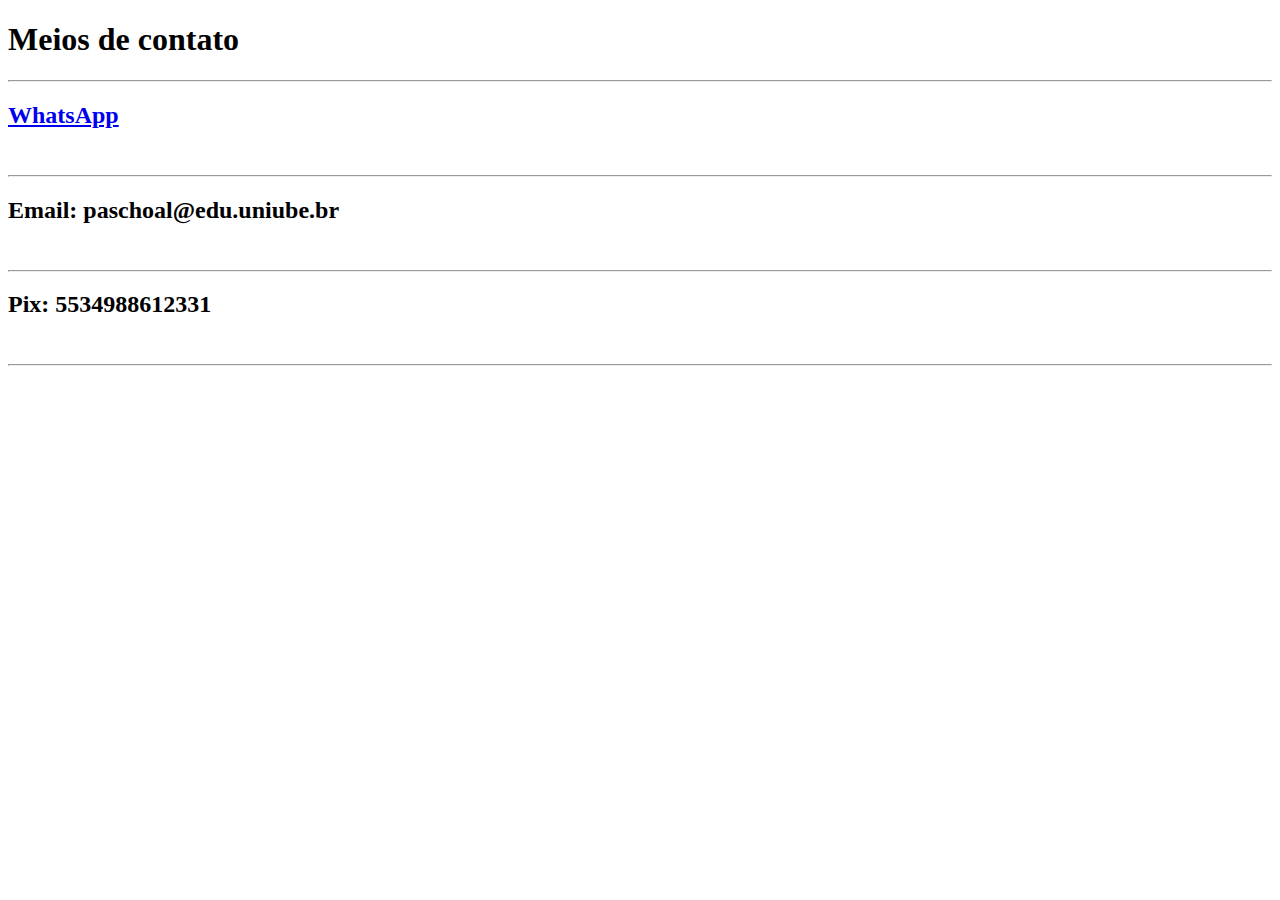
<file: contato.html>
<!DOCTYPE html>
<html lang="en">
<head>
    <meta charset="UTF-8">
    <meta name="viewport" content="width=device-width, initial-scale=1.0">
    <title>Contato</title>
</head>
<body>
    <h1>Meios de contato</h1>
    <hr>
    <a href="https://wa.me/+5534988612331" target="_blank"><h2>WhatsApp</h2></a>
    <br>
    <hr>
    <h2>Email: paschoal@edu.uniube.br</h2>
    <br><hr>
    <h2>Pix: 5534988612331</h2>
    <br><hr>

</body>
</html>
</file>
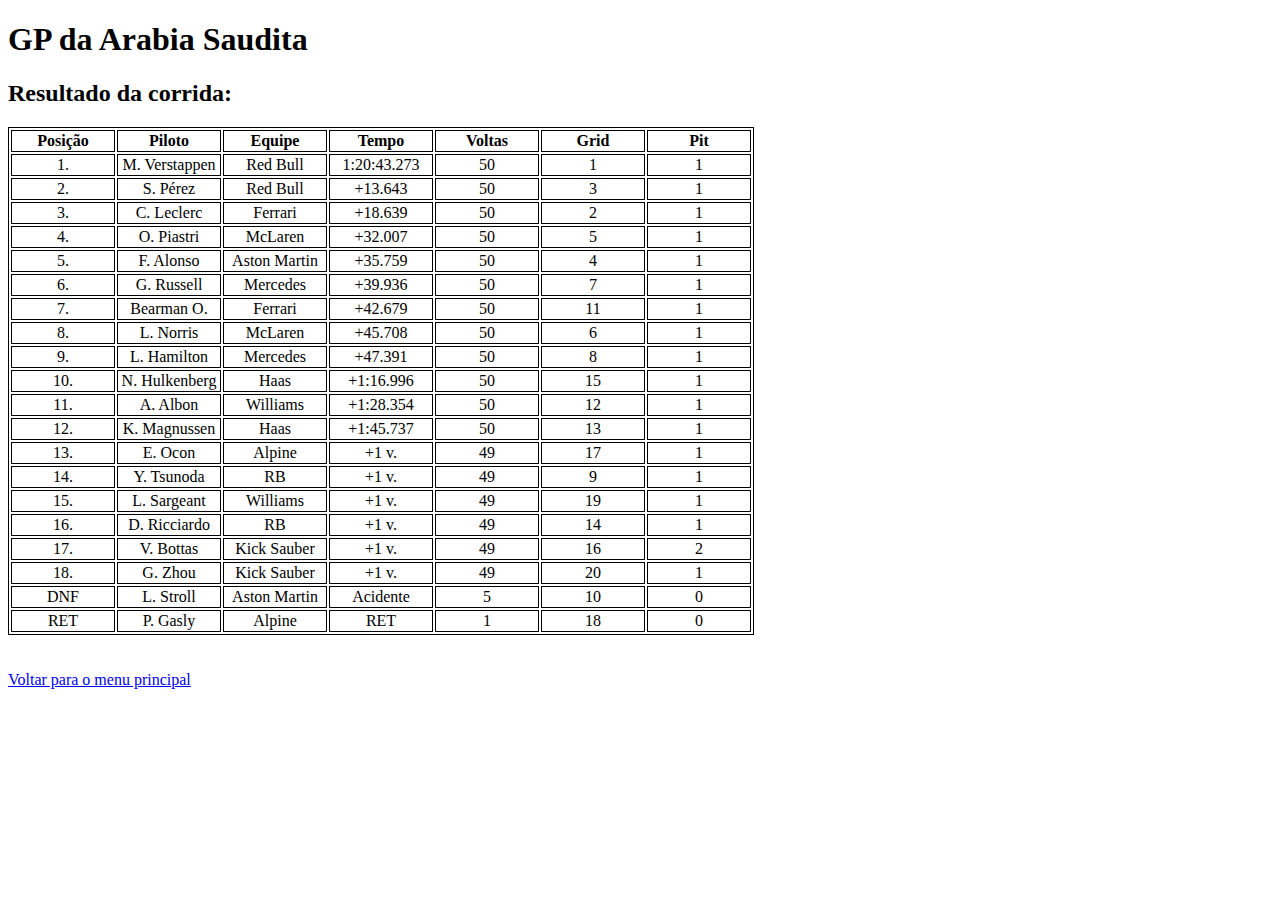
<file: gp_arabia_saudita.html>
<!DOCTYPE html>
<html lang="en">
<head>
    <meta charset="UTF-8">
    <meta name="viewport" content="width=device-width, initial-scale=1.0">
    <title>GP Arabia Saudita</title>
    <link rel="stylesheet" href="./css/tableBorder.css">
</head>
<body>
    <h1>GP da Arabia Saudita</h1>

    <h2>Resultado da corrida:</h2>
    <table>
        <tr>
            <th>Posição</th>
            <th>Piloto</th>
            <th>Equipe</th>
            <th>Tempo</th>
            <th>Voltas</th>
            <th>Grid</th>
            <th>Pit</th>
        </tr>
        <tr>
            <td>1.</td>
            <td>M. Verstappen</td>
            <td>Red Bull</td>
            <td>1:20:43.273</td>
            <td>50</td>
            <td>1</td>
            <td>1</td>
        </tr>
        <tr>
            <td>2.</td>
            <td>S. Pérez</td>
            <td>Red Bull</td>
            <td>+13.643</td>
            <td>50</td>
            <td>3</td>
            <td>1</td>
        </tr>
        <tr>
            <td>3.</td>
            <td>C. Leclerc</td>
            <td>Ferrari</td>
            <td>+18.639</td>
            <td>50</td>
            <td>2</td>
            <td>1</td>
        </tr>
        <tr>
            <td>4.</td>
            <td>O. Piastri</td>
            <td>McLaren</td>
            <td>+32.007</td>
            <td>50</td>
            <td>5</td>
            <td>1</td>
        </tr>
        <tr>
            <td>5.</td>
            <td>F. Alonso</td>
            <td>Aston Martin</td>
            <td>+35.759</td>
            <td>50</td>
            <td>4</td>
            <td>1</td>
        </tr>
        <tr>
            <td>6.</td>
            <td>G. Russell</td>
            <td>Mercedes</td>
            <td>+39.936</td>
            <td>50</td>
            <td>7</td>
            <td>1</td>
        </tr>
        <tr>
            <td>7.</td>
            <td>Bearman O.</td>
            <td>Ferrari</td>
            <td>+42.679</td>
            <td>50</td>
            <td>11</td>
            <td>1</td>
        </tr>
        <tr>
            <td>8.</td>
            <td>L. Norris</td>
            <td>McLaren</td>
            <td>+45.708</td>
            <td>50</td>
            <td>6</td>
            <td>1</td>
        </tr>
        <tr>
            <td>9.</td>
            <td>L. Hamilton</td>
            <td>Mercedes</td>
            <td>+47.391</td>
            <td>50</td>
            <td>8</td>
            <td>1</td>
        </tr>
        <tr>
            <td>10.</td>
            <td>N. Hulkenberg</td>
            <td>Haas</td>
            <td>+1:16.996</td>
            <td>50</td>
            <td>15</td>
            <td>1</td>
        </tr>
        <tr>
            <td>11.</td>
            <td>A. Albon</td>
            <td>Williams</td>
            <td>+1:28.354</td>
            <td>50</td>
            <td>12</td>
            <td>1</td>
        </tr>
        <tr>
            <td>12.</td>
            <td>K. Magnussen</td>
            <td>Haas</td>
            <td>+1:45.737</td>
            <td>50</td>
            <td>13</td>
            <td>1</td>
        </tr>
        <tr>
            <td>13.</td>
            <td>E. Ocon</td>
            <td>Alpine</td>
            <td>+1 v.</td>
            <td>49</td>
            <td>17</td>
            <td>1</td>
        </tr>
        <tr>
            <td>14.</td>
            <td>Y. Tsunoda</td>
            <td>RB</td>
            <td>+1 v.</td>
            <td>49</td>
            <td>9</td>
            <td>1</td>
        </tr>
        <tr>
            <td>15.</td>
            <td>L. Sargeant</td>
            <td>Williams</td>
            <td>+1 v.</td>
            <td>49</td>
            <td>19</td>
            <td>1</td>
        </tr>
        <tr>
            <td>16.</td>
            <td>D. Ricciardo</td>
            <td>RB</td>
            <td>+1 v.</td>
            <td>49</td>
            <td>14</td>
            <td>1</td>
        </tr>
        <tr>
            <td>17.</td>
            <td>V. Bottas</td>
            <td>Kick Sauber</td>
            <td>+1 v.</td>
            <td>49</td>
            <td>16</td>
            <td>2</td>
        </tr>
        <tr>
            <td>18.</td>
            <td>G. Zhou</td>
            <td>Kick Sauber</td>
            <td>+1 v.</td>
            <td>49</td>
            <td>20</td>
            <td>1</td>
        </tr>
        <tr>
            <td>DNF</td>
            <td>L. Stroll</td>
            <td>Aston Martin</td>
            <td>Acidente</td>
            <td>5</td>
            <td>10</td>
            <td>0</td>
        <tr>
            <td>RET</td>
            <td>P. Gasly</td>
            <td>Alpine</td>
            <td>RET</td>
            <td>1</td>
            <td>18<t/td>
            <td>0</td>
    </table>
    <br>
    <br>
    <a href="./index.html" target="">Voltar para o menu principal</a>
</body>
</html>
</file>
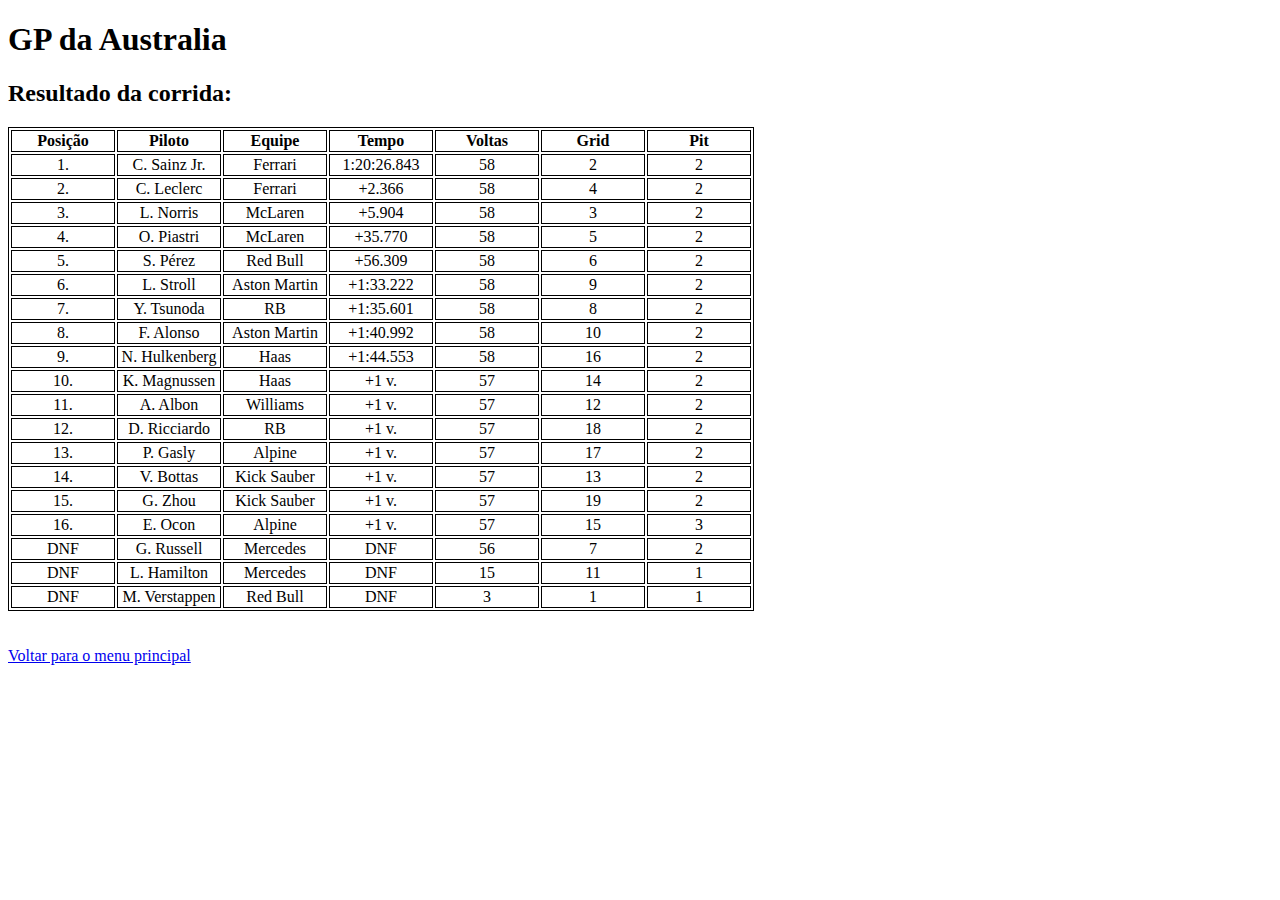
<file: gp_australia.html>
<!DOCTYPE html>
<html lang="en">
<head>
    <meta charset="UTF-8">
    <meta name="viewport" content="width=device-width, initial-scale=1.0">
    <title>GP Australia</title>
    <link rel="stylesheet" href="./css/tableBorder.css">
</head>
<body>
    <h1>GP da Australia</h1>

    <h2>Resultado da corrida:</h2>
    <table>
        <tr>
            <th>Posição</th>
            <th>Piloto</th>
            <th>Equipe</th>
            <th>Tempo</th>
            <th>Voltas</th>
            <th>Grid</th>
            <th>Pit</th>
        </tr>
        <tr>
            <td>1.</td>
            <td>C. Sainz Jr.</td>
            <td>Ferrari</td>
            <td>1:20:26.843</td>
            <td>58</td>
            <td>2</td>
            <td>2</td>
        </tr>
        <tr>
            <td>2.</td>
            <td>C. Leclerc</td>
            <td>Ferrari</td>
            <td>+2.366</td>
            <td>58</td>
            <td>4</td>
            <td>2</td>
        </tr>
        <tr>
            <td>3.</td>
            <td>L. Norris</td>
            <td>McLaren</td>
            <td>+5.904</td>
            <td>58</td>
            <td>3</td>
            <td>2</td>
        </tr>
        <tr>
            <td>4.</td>
            <td>O. Piastri</td>
            <td>McLaren</td>
            <td>+35.770</td>
            <td>58</td>
            <td>5</td>
            <td>2</td>
        </tr>
        <tr>
            <td>5.</td>
            <td>S. Pérez</td>
            <td>Red Bull</td>
            <td>+56.309</td>
            <td>58</td>
            <td>6</td>
            <td>2</td>
        </tr>
        <tr>
            <td>6.</td>
            <td>L. Stroll</td>
            <td>Aston Martin</td>
            <td>+1:33.222</td>
            <td>58</td>
            <td>9</td>
            <td>2</td>
        </tr>
        <tr>
            <td>7.</td>
            <td>Y. Tsunoda</td>
            <td>RB</td>
            <td>+1:35.601</td>
            <td>58</td>
            <td>8</td>
            <td>2</td>
        </tr>
        <tr>
            <td>8.</td>
            <td>F. Alonso</td>
            <td>Aston Martin</td>
            <td>+1:40.992</td>
            <td>58</td>
            <td>10</td>
            <td>2</td>
        </tr>
        <tr>
            <td>9.</td>
            <td>N. Hulkenberg</td>
            <td>Haas</td>
            <td>+1:44.553</td>
            <td>58</td>
            <td>16</td>
            <td>2</td>
        </tr>
        <tr>
            <td>10.</td>
            <td>K. Magnussen</td>
            <td>Haas</td>
            <td>+1 v.</td>
            <td>57</td>
            <td>14</td>
            <td>2</td>
        </tr>
        <tr>
            <td>11.</td>
            <td>A. Albon</td>
            <td>Williams</td>
            <td>+1 v.</td>
            <td>57</td>
            <td>12</td>
            <td>2</td>
        </tr>
        <tr>
            <td>12.</td>
            <td>D. Ricciardo</td>
            <td>RB</td>
            <td>+1 v.</td>
            <td>57</td>
            <td>18</td>
            <td>2</td>
        </tr>
        <tr>
            <td>13.</td>
            <td>P. Gasly</td>
            <td>Alpine</td>
            <td>+1 v.</td>
            <td>57</td>
            <td>17</td>
            <td>2</td>
        </tr>
        <tr>
            <td>14.</td>
            <td>V. Bottas</td>
            <td>Kick Sauber</td>
            <td>+1 v.</td>
            <td>57</td>
            <td>13</td>
            <td>2</td>
        </tr>
        <tr>
            <td>15.</td>
            <td>G. Zhou</td>
            <td>Kick Sauber</td>
            <td>+1 v.</td>
            <td>57</td>
            <td>19</td>
            <td>2</td>
        </tr>
        <tr>
            <td>16.</td>
            <td>E. Ocon</td>
            <td>Alpine</td>
            <td>+1 v.</td>
            <td>57</td>
            <td>15</td>
            <td>3</td>
        </tr>
        <tr>
            <td>DNF</td>
            <td>G. Russell</td>
            <td>Mercedes</td>
            <td>DNF</td>
            <td>56</td>
            <td>7</td>
            <td>2</td>
        </tr>
        <tr>
            <td>DNF</td>
            <td>L. Hamilton</td>
            <td>Mercedes</td>
            <td>DNF</td>
            <td>15</td>
            <td>11</td>
            <td>1</td>
        </tr>
        <tr>
            <td>DNF</td>
            <td>M. Verstappen</td>
            <td>Red Bull</td>
            <td>DNF</td>
            <td>3</td>
            <td>1</td>
            <td>1</td>
        </tr>
    </table>
    <br>
    <br>
    <a href="./index.html" target="">Voltar para o menu principal</a>
</body>
</html>
</file>
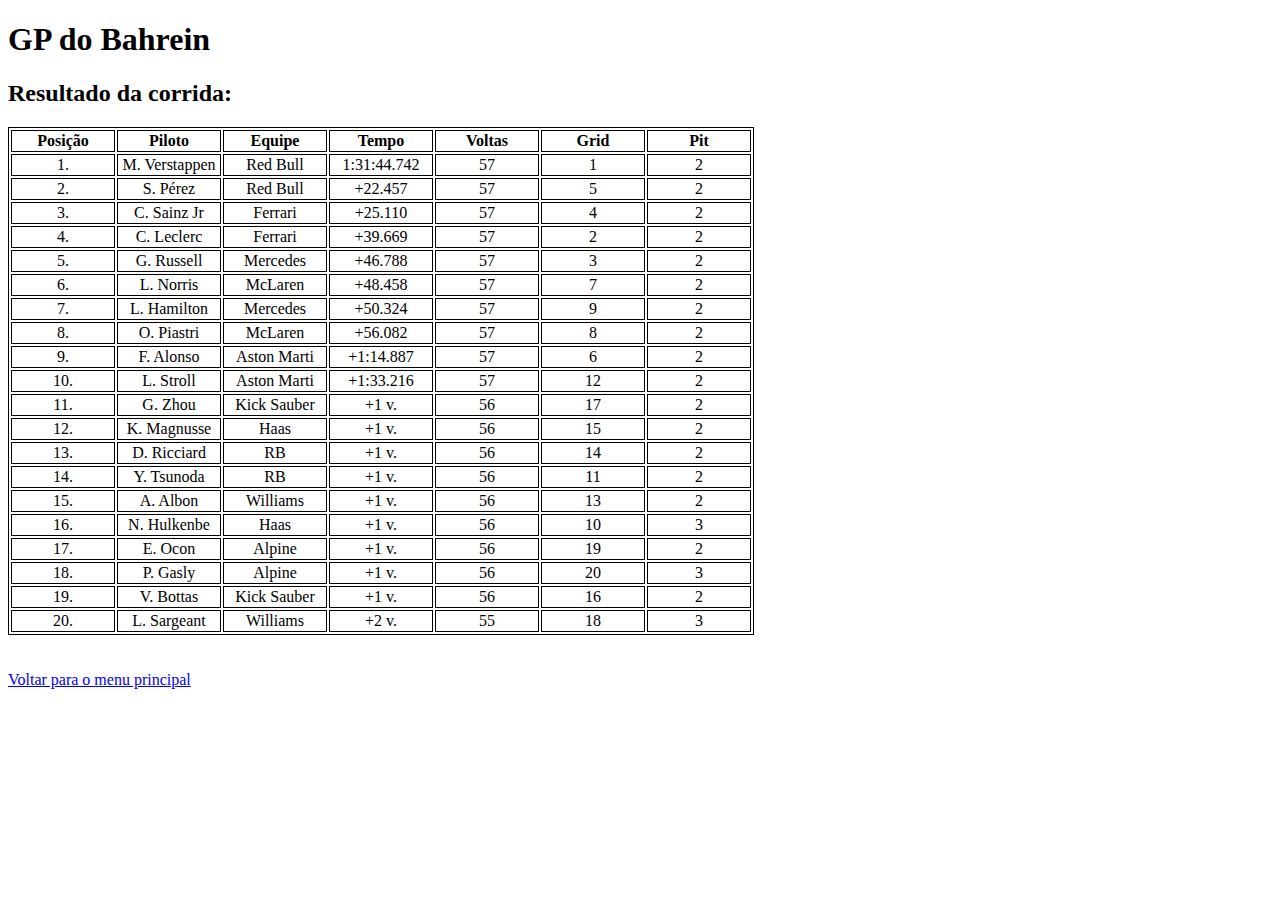
<file: gp_bahrein.html>
<!DOCTYPE html>
<html lang="en">
<head>
    <meta charset="UTF-8">
    <meta name="viewport" content="width=device-width, initial-scale=1.0">
    <title>GP Bahrein</title>
    <link rel="stylesheet" href="./css/tableBorder.css">
</head>
<body>
    <h1>GP do Bahrein</h1>

    <h2>Resultado da corrida:</h2>
    <table>
        <tr>
            <th>Posição</th>
            <th>Piloto</th>
            <th>Equipe</th>
            <th>Tempo</th>
            <th>Voltas</th>
            <th>Grid</th>
            <th>Pit</th>
        </tr>
        <tr>
            <td>1.</td>
            <td>M. Verstappen</td>
            <td>Red Bull</td>
            <td>1:31:44.742</td>
            <td>57</td>
            <td>1</td>
            <td>2</td>
        </tr>
        <tr>
            <td>2.</td>
            <td>S. Pérez</td>
            <td>Red Bull</td>
            <td>+22.457</td>
            <td>57</td>
            <td>5</td>
            <td>2</td>
        </tr>
        <tr>
            <td>3.</td>
            <td>C. Sainz Jr</td>
            <td>Ferrari</td>
            <td>+25.110</td>
            <td>57</td>
            <td>4</td>
            <td>2</td>
        </tr>
        <tr>
            <td>4.</td>
            <td>C. Leclerc</td>
            <td>Ferrari</td>
            <td>+39.669</td>
            <td>57</td>
            <td>2</td>
            <td>2</td>
        </tr>
        <tr>
            <td>5.</td>
            <td>G. Russell</td>
            <td>Mercedes</td>
            <td>+46.788</td>
            <td>57</td>
            <td>3</td>
            <td>2</td>
        </tr>
        <tr>
            <td>6.</td>
            <td>L. Norris</td>
            <td>McLaren</td>
            <td>+48.458</td>
            <td>57</td>
            <td>7</td>
            <td>2</td>
        </tr>
        <tr>
            <td>7.</td>
            <td>L. Hamilton</td>
            <td>Mercedes</td>
            <td>+50.324</td>
            <td>57</td>
            <td>9</td>
            <td>2</td>
        </tr>
        <tr>
            <td>8.</td>
            <td>O. Piastri</td>
            <td>McLaren</td>
            <td>+56.082</td>
            <td>57</td>
            <td>8</td>
            <td>2</td>
        </tr>
        <tr>
            <td>9.</td>
            <td>F. Alonso</td>
            <td>Aston Marti</td>
            <td>+1:14.887</td>
            <td>57</td>
            <td>6</td>
            <td>2</td>
        </tr>
        <tr>
            <td>10.</td>
            <td>L. Stroll</td>
            <td>Aston Marti</td>
            <td>+1:33.216</td>
            <td>57</td>
            <td>12</td>
            <td>2</td>
        </tr>
        <tr>
            <td>11.</td>
            <td>G. Zhou</td>
            <td>Kick Sauber</td>
            <td>+1 v.</td>
            <td>56</td>
            <td>17</td>
            <td>2</td>
        </tr>
        <tr>
            <td>12.</td>
            <td>K. Magnusse</td>
            <td>Haas</td>
            <td>+1 v.</td>
            <td>56</td>
            <td>15</td>
            <td>2</td>
        </tr>
        <tr>
            <td>13.</td>
            <td>D. Ricciard</td>
            <td>RB</td>
            <td>+1 v.</td>
            <td>56</td>
            <td>14</td>
            <td>2</td>
        </tr>
        <tr>
            <td>14.</td>
            <td>Y. Tsunoda</td>
            <td>RB</td>
            <td>+1 v.</td>
            <td>56</td>
            <td>11</td>
            <td>2</td>
        </tr>
        <tr>
            <td>15.</td>
            <td>A. Albon</td>
            <td>Williams</td>
            <td>+1 v.</td>
            <td>56</td>
            <td>13</td>
            <td>2</td>
        </tr>
        <tr>
            <td>16.</td>
            <td>N. Hulkenbe</td>
            <td>Haas</td>
            <td>+1 v.</td>
            <td>56</td>
            <td>10</td>
            <td>3</td>
        </tr>
        <tr>
            <td>17.</td>
            <td>E. Ocon</td>
            <td>Alpine</td>
            <td>+1 v.</td>
            <td>56</td>
            <td>19</td>
            <td>2</td>
        </tr>
        <tr>
            <td>18.</td>
            <td>P. Gasly</td>
            <td>Alpine</td>
            <td>+1 v.</td>
            <td>56</td>
            <td>20</td>
            <td>3</td>
        </tr>
        <tr>
            <td>19.</td>
            <td>V. Bottas</td>
            <td>Kick Sauber</td>
            <td>+1 v.</td>
            <td>56</td>
            <td>16</td>
            <td>2</td>
        </tr>
        <tr>
            <td>20.</td>
            <td>L. Sargeant</td>
            <td>Williams</td>
            <td>+2 v.</td>
            <td>55</td>
            <td>18</td>
            <td>3</td>
        </tr>
    </table>
    <br>
    <br>
    <a href="./index.html" target="">Voltar para o menu principal</a>
</body>
</html>
</file>
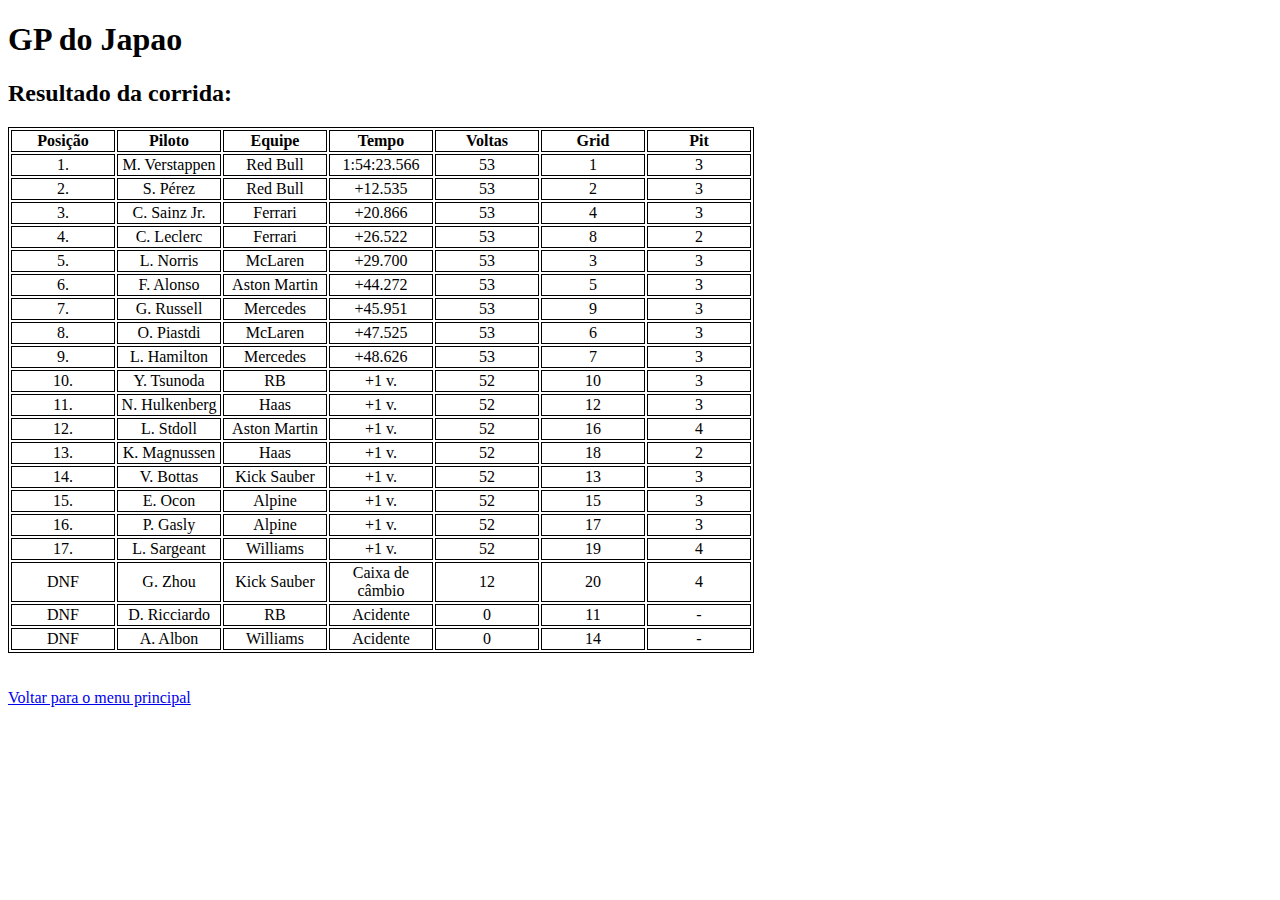
<file: gp_japao.html>
<!DOCTYPE html>
<html lang="en">
<head>
    <meta charset="UTF-8">
    <meta name="viewport" content="width=device-width, initial-scale=1.0">
    <title>GP Japao</title>
    <link rel="stylesheet" href="./css/tableBorder.css">
</head>
<body>
    <h1>GP do Japao</h1>

    <h2>Resultado da corrida:</h2>
    <table>
        <tr>
            <th>Posição</th>
            <th>Piloto</th>
            <th>Equipe</th>
            <th>Tempo</th>
            <th>Voltas</th>
            <th>Grid</th>
            <th>Pit</th>
        </tr>    
        </tr>
        <tr>    
            <td>1.</td>    
            <td>M. Verstappen</td>
            <td>Red Bull</td>
            <td>1:54:23.566</td>
            <td>53</td>
            <td>1</td>
            <td>3</td>
        </tr>
        <tr>
            <td>2.</td>
            <td>S. Pérez</td>
            <td>Red Bull</td>
            <td>+12.535</td>
            <td>53</td>
            <td>2</td>
            <td>3</td>
        </tr>
        <tr>
            <td>3.</td>
            <td>C. Sainz Jr.</td>
            <td>Ferrari</td>
            <td>+20.866</td>
            <td>53</td>
            <td>4</td>
            <td>3</td>
        </tr>
        <tr>
            <td>4.</td>
            <td>C. Leclerc</td>
            <td>Ferrari</td>
            <td>+26.522</td>
            <td>53</td>
            <td>8</td>
            <td>2</td>
        </tr>
        <tr>
            <td>5.</td>
            <td>L. Norris</td>
            <td>McLaren</td>
            <td>+29.700</td>
            <td>53</td>
            <td>3</td>
            <td>3</td>
        </tr>
        <tr>
            <td>6.</td>
            <td>F. Alonso</td>
            <td>Aston Martin</td>
            <td>+44.272</td>
            <td>53</td>
            <td>5</td>
            <td>3</td>
        </tr>
        <tr>
            <td>7.</td>
            <td>G. Russell</td>
            <td>Mercedes</td>
            <td>+45.951</td>
            <td>53</td>
            <td>9</td>
            <td>3</td>
        </tr>
        <tr>
            <td>8.</td>
            <td>O. Piastdi</td>
            <td>McLaren</td>
            <td>+47.525</td>
            <td>53</td>
            <td>6</td>
            <td>3</td>
        </tr>
        <tr>
            <td>9.</td>
            <td>L. Hamilton</td>
            <td>Mercedes</td>
            <td>+48.626</td>
            <td>53</td>
            <td>7</td>
            <td>3</td>
        </tr>
        <tr>
            <td>10.</td>
            <td>Y. Tsunoda</td>
            <td>RB</td>
            <td>+1 v.</td>
            <td>52</td>
            <td>10</td>
            <td>3</td>
        </tr>
        <tr>
            <td>11.</td>
            <td>N. Hulkenberg</td>
            <td>Haas</td>
            <td>+1 v.</td>
            <td>52</td>
            <td>12</td>
            <td>3</td>
        </tr>
        <tr>
            <td>12.</td>
            <td>L. Stdoll</td>
            <td>Aston Martin</td>
            <td>+1 v.</td>
            <td>52</td>
            <td>16</td>
            <td>4</td>
        </tr>
        <tr>
            <td>13.</td>
            <td>K. Magnussen</td>
            <td>Haas</td>
            <td>+1 v.</td>
            <td>52</td>
            <td>18</td>
            <td>2</td>
        </tr>
        <tr>
            <td>14.</td>
            <td>V. Bottas</td>
            <td>Kick Sauber</td>
            <td>+1 v.</td>
            <td>52</td>
            <td>13</td>
            <td>3</td>
        </tr>
        <tr>
            <td>15.</td>
            <td>E. Ocon</td>
            <td>Alpine</td>
            <td>+1 v.</td>
            <td>52</td>
            <td>15</td>
            <td>3</td>
        </tr>
        <tr>
            <td>16.</td>
            <td>P. Gasly</td>
            <td>Alpine</td>
            <td>+1 v.</td>
            <td>52</td>
            <td>17</td>
            <td>3</td>
        </tr>
        <tr>
            <td>17.</td>
            <td>L. Sargeant</td>
            <td>Williams</td>
            <td>+1 v.</td>
            <td>52</td>
            <td>19</td>
            <td>4</td>
        </tr>
        <tr>
            <td>DNF</td>
            <td>G. Zhou</td>
            <td>Kick Sauber</td>
            <td>Caixa de câmbio</td>
            <td>12</td>
            <td>20</td>
            <td>4</td>
        </tr>
        <tr>
            <td>DNF</td>
            <td>D. Ricciardo</td>
            <td>RB</td>
            <td>Acidente</td>
            <td>0</td>
            <td>11</td>
            <td>-</td>
        </tr>
        <tr>
            <td>DNF</td>
            <td>A. Albon</td>
            <td>Williams</td>
            <td>Acidente</td>
            <td>0</td>
            <td>14</td>
            <td>-</td>
        </tr>
    </table>
    <br>
    <br>
    <a href="./index.html" target="">Voltar para o menu principal</a>
</body>
</html>
</file>
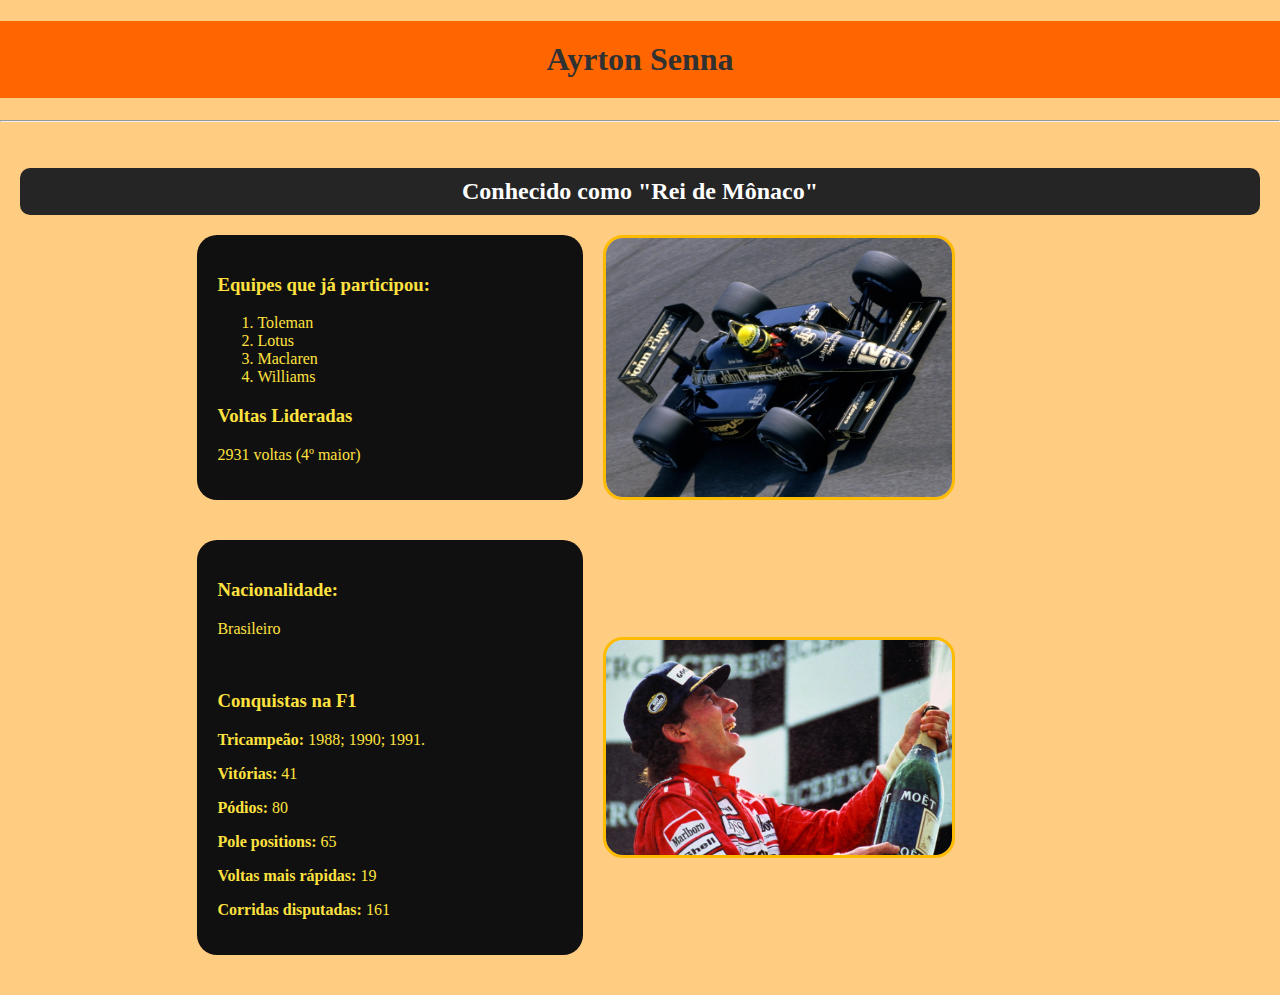
<file: legend.html>
<!DOCTYPE html>
<html lang="en">
<head>
    <meta charset="UTF-8">
    <meta name="viewport" content="width=device-width, initial-scale=1.0">
    <link rel="stylesheet" href="./css/senna.css">
    <title>Ayrton Senna</title>
</head>
<body>
    <div id="content">
        <h1>Ayrton Senna</h1>
        <hr>
        <br>
        <h2>Conhecido como "Rei de Mônaco"</h2>
        <div class="container">
            <div class="container-description">
                <h3>Equipes que já participou:</h3>
                <ol>
                    <li>Toleman</li>
                    <li>Lotus</li>
                    <li>Maclaren</li>
                    <li>Williams</li>
                </ol>
                <h3>Voltas Lideradas</h3>
                <p>2931 voltas (4º maior)</p>
            </div>
            <img src="imagens/Ayrton_Senna_8.jpg" alt="Ayrton Senna 1985" class="container-img">
        </div>  
        <div class="container">
            <div class="container-description">
                <h3>Nacionalidade:</h3>
                <p>Brasileiro</p>
                <br>
                <h3>Conquistas na F1</h3>
                <p><strong>Tricampeão:</strong> 1988; 1990; 1991.</p>
                <p><strong>Vitórias:</strong> 41</p>
                <p><strong>Pódios:</strong> 80</p>
                <p><strong>Pole positions:</strong> 65</p>
                <p><strong>Voltas mais rápidas:</strong> 19</p>
                <p><strong>Corridas disputadas:</strong> 161</p>
            </div>
            <img src="imagens/Ayrton_Senna_4.jpg" alt="Ayrton Senna 1985" class="container-img">
        </div>    
    </div>
</body>
</html>
</file>
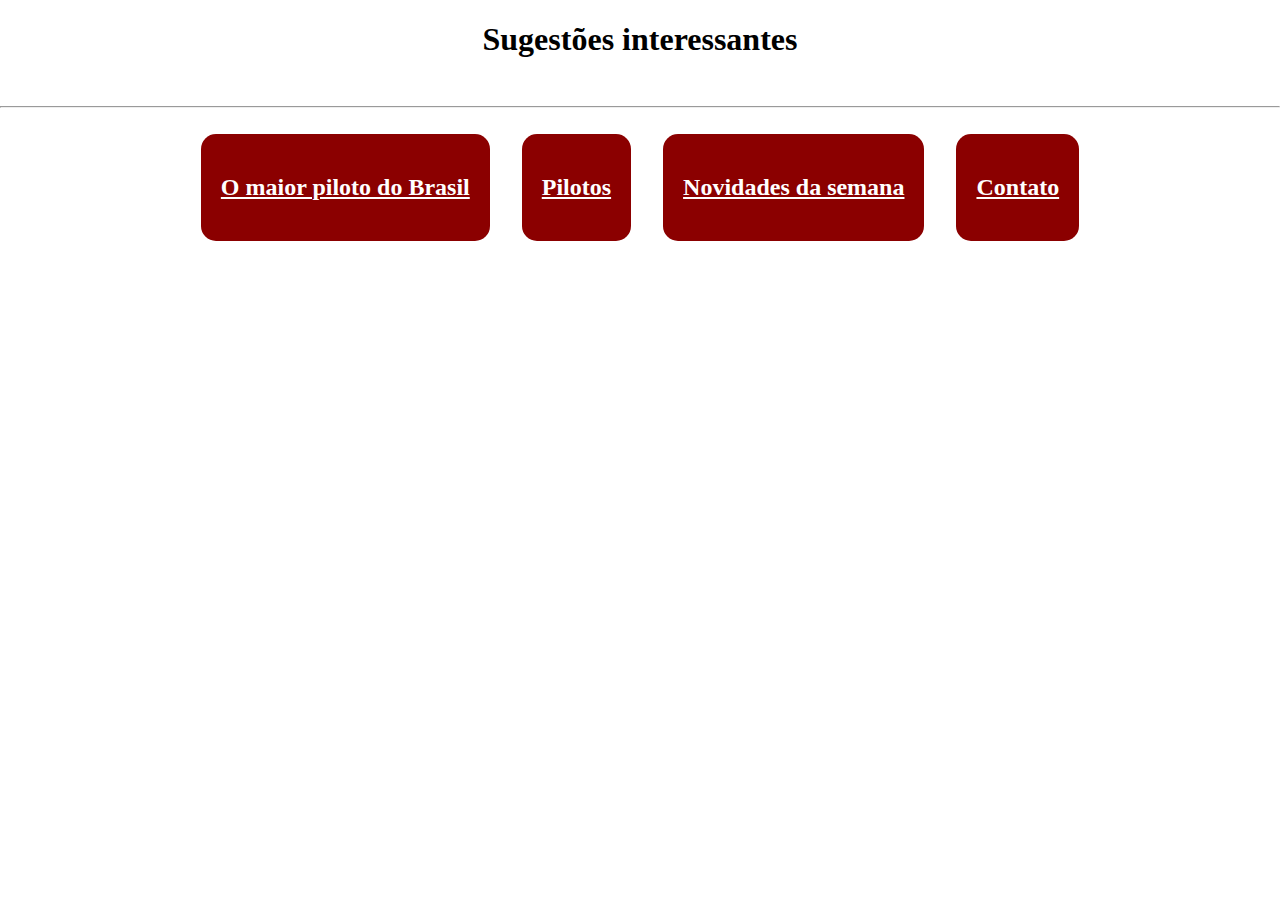
<file: links.html>
<!DOCTYPE html>
<html lang="en">
<head>
    <meta charset="UTF-8">
    <meta name="viewport" content="width=device-width, initial-scale=1.0">
    <link rel="stylesheet" href="css/links.css">
    <title>Links</title>
</head>
<body>
    <h1>Sugestões interessantes</h1>
    <br>
    <hr>
    <br>
    <div id="container">
        <div class="container-content">
            
            <a href="legend.html" target="_blank"><h2>O maior piloto do Brasil</h2></a>
        </div>
        <div class="container-content">
            
            <a href="fotos.html" target="_blank"><h2>Pilotos</h2></a>
        </div>
        <div class="container-content">
            
            <a href="news.html" target="_blank"><h2>Novidades da semana</h2></a>
        </div>
        <div class="container-content">
            
            <a href="contato.html" target="_blank"><h2>Contato</h2></a>
        </div>
    </div>
</body>
</html>
</file>
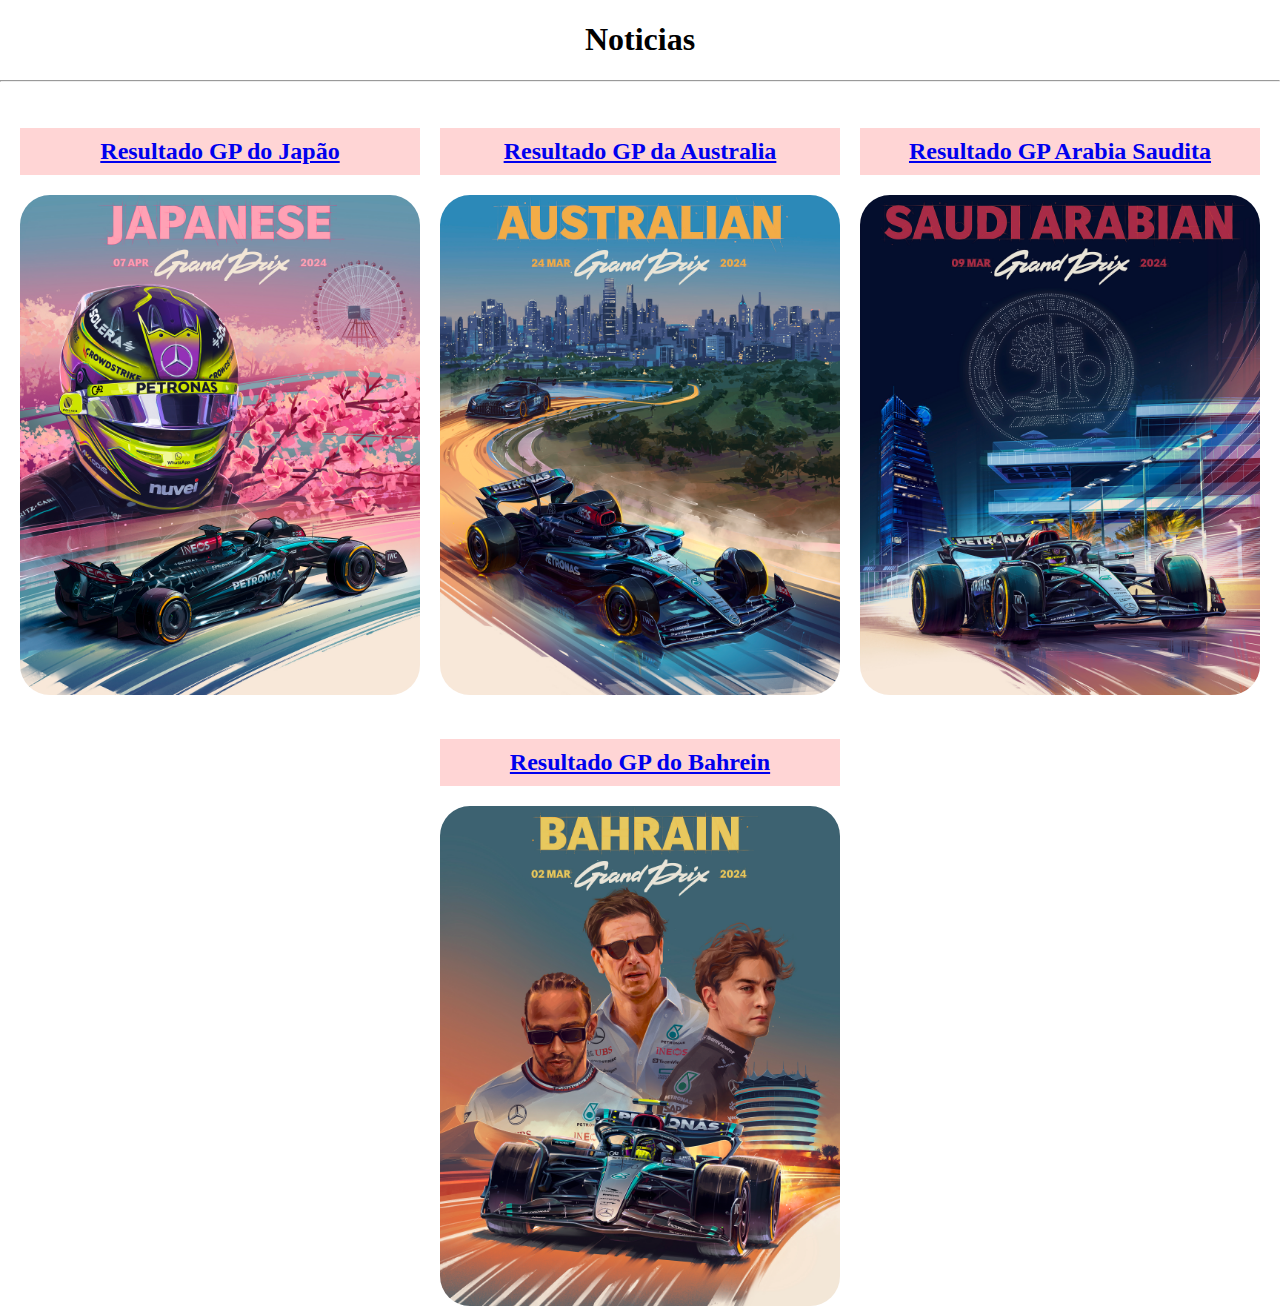
<file: news.html>
<!DOCTYPE html>
<html lang="en">
<head>
    <meta charset="UTF-8">
    <meta name="viewport" content="width=device-width, initial-scale=1.0">
    <link rel="stylesheet" href="./css/news.css">
    <title>Noticias F1</title>
</head>
<body>
    <div id="title">
        <h1>Noticias</h1>
        <hr>
        <br>
    </div>
    <div id="container">
        <div class="container-content">
            <a href="./gp_japao.html" target="_blank">
                <h2>Resultado GP do Japão</h2>
                <img src="./imagens/Japanese_GP.jpg" alt="Japao resultado">
            </a>
        </div>
        <div class="container-content">
            <a href="./gp_japao.html" target="_blank">
                <h2>Resultado GP da Australia</h2>
                <img src="./imagens/Australian_GP.jpg" alt="Japao resultado">
            </a>
        </div>
        <div class="container-content">
            <a href="./gp_japao.html" target="_blank">
                <h2>Resultado GP Arabia Saudita</h2>
                <img src="./imagens/Saudi_Arabia_GP.jpg" alt="Japao resultado">
            </a>
        </div>
        <div class="container-content">
            <a href="./gp_japao.html" target="_blank">
                <h2>Resultado GP do Bahrein</h2>
                <img src="./imagens/Bahrain_GP.jpg" alt="Japao resultado">
            </a>
        </div>
    </div>
    
</body>
</html>
</file>
<file: css/tableBorder.css>
table, th, td {
    border: 1px solid black;
}
th {
    width: 100px;
}
tr {
    text-align: center;
}
</file>
<file: css/senna.css>
body{
    margin: 0;
    box-sizing: border-box;
    background-color: rgb(255, 205, 129);
}

#content > h1{
    display: flex;
    justify-content: center;
    color: rgb(49, 49, 49);
    padding: 20px;
    transition: 0.5s ease-in-out;
    background-color: rgb(255, 102, 0);
}

#content > h1:hover{
    padding-bottom: 50px;
}

#content > h2{
    display: flex;
    justify-content: center;
    color: rgb(255, 255, 255);
    padding: 10px;
    margin: 20px;
    border-radius: 10px;
    background-color: rgb(37, 37, 37);
}

.container{
    width: 90%;
    display: flex;
    align-items: center;
    justify-content: center;
    gap: 20px;
    flex-wrap: wrap;
    margin-bottom: 40px;
}

.container-description {
    width: 30%;
    background-color: rgb(17, 16, 16);
    padding: 20px;
    border-radius: 20px;
    color: rgb(255, 226, 63);
}

.container-img {
    width: 30%;
    border-radius: 20px;
    border-left: -20px;
    border-color: rgb(255, 187, 0);
    border-style: solid;
}
</file>
<file: css/links.css>
body{
    box-sizing: border-box;
    margin: 0;
    padding: 0;
}

body > h1 {
    text-align: center;
}

#container{
    display: flex;
    justify-content: center;
    width: 100%;
    flex-wrap: wrap;
    gap: 2em;
}

#container > .container-content {
    display: flex;
    padding: 20px;
    max-width: 30%;
    background-color: darkred;
    border-radius: 15px;
    color: white;
    gap: 10px;
}

#container > .container-content > a {
    color: white;    
}
</file>
<file: css/news.css>
body{
    box-sizing: border-box;
    margin: 0;
}

#title {
    text-align: center;
}

#container{
    width: 100%;
    display: flex;
    justify-content: center;
    align-items: center;
    flex-wrap: wrap;
    gap: 20px;
}

#container > .container-content {
    width: 25em;
    border-radius: 20px;
}

#container > .container-content > a > h2 {
    text-align: center;
    padding: 10px;
    background-color: rgb(255, 213, 213);
}

#container > .container-content > a > img{
    
    width: 100%;
    border-radius: 30px;
}
</file>
